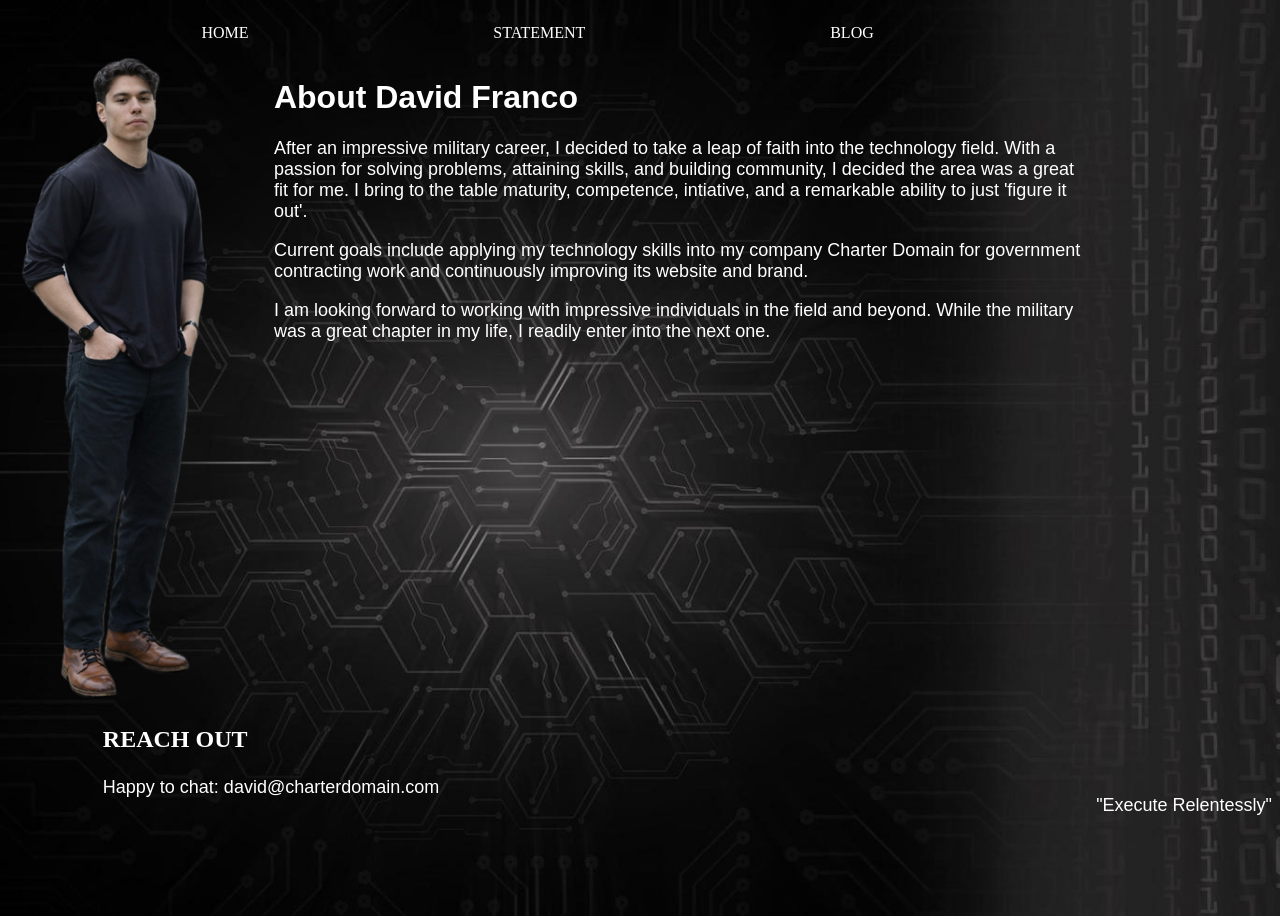
<file: index.html>
<!DOCTYPE html>
<html lang="en">
<head>
    <meta charset="UTF-8">
    <meta name="viewport" content="width=device-width, initial-scale=1.0">
    <title>Home</title>
    <link rel="stylesheet" href="style.css">
    <script src="script.js"></script>
</head>
<body>
    <div id="container">
        <nav id="header">
            <ul>
                <li><a href="./home.html">HOME</a></li>
                <li><a href="/statement.html">STATEMENT</a></li>
                <li><a href="/blog.html">BLOG</a></li>
            </ul>
        </nav>
        <div id="pic">
            <img src="images/image2.png">
        </div>
        <div id="intro">
            <h1>About David Franco</h1>
            <p style="max-width: 75%;">After an impressive military career, I decided to take a leap of faith into the technology field. With a passion for solving problems, attaining skills, and building community, I decided the area was a great fit for me. I bring to the table maturity, competence, intiative, and a remarkable ability to just 'figure it out'.</p>
            <p style="max-width: 75%;">Current goals include applying my technology skills into my company Charter Domain for government contracting work and continuously improving its website and brand.</p>
            <p style="max-width: 75%;">I am looking forward to working with impressive individuals in the field and beyond. While the military was a great chapter in my life, I readily enter into the next one.</p>
        </div>
        <footer id="foot">
            <h3>REACH OUT</h3>
            <p style="display: inline;">Happy to chat: david@charterdomain.com</p> <p style="display: inline; float: right;">"Execute Relentessly"</p>
        </footer>
    </div>
</body>
</html>
</file>
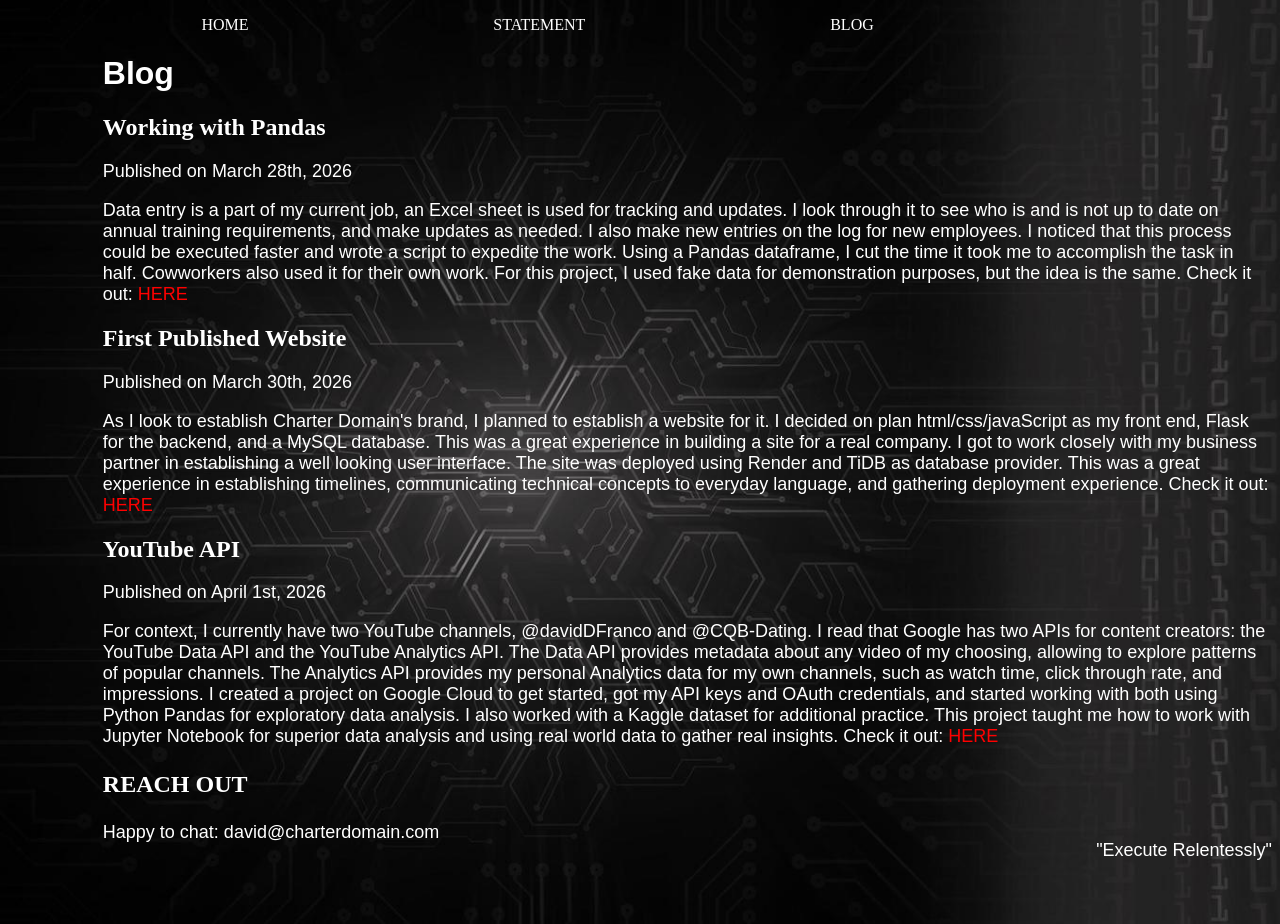
<file: blog.html>
<!DOCTYPE html>
<html lang="en">
<head>
    <meta charset="UTF-8">
    <meta name="viewport" content="width=device-width, initial-scale=1.0">
    <title>Blog</title>
    <link rel="stylesheet" href="style.css">
    <script src="script.js"></script>
</head>
<body>
    <nav>
        <ul>
            <li><a href="/index.html">HOME</a></li>
            <li><a href="/statement.html">STATEMENT</a></li>
            <li><a href="/blog.html">BLOG</a></li>
        </ul>
    </nav>
    <h1>Blog</h1>
    <article> 
		<h2>Working with Pandas</h2> 
		<p> 
			Published on March 28th, 2026 
		</p> 
		<p> 
			Data entry is a part of my current job, an Excel sheet is used for tracking and updates. I look 
			through it to see who is and is not up to date on annual training requirements, and make updates as needed.
			I also make new entries on the log for new employees. I noticed that this process could be executed 
			faster and wrote a script to expedite the work. Using a Pandas dataframe, I cut the time it took me to
			accomplish the task in half. Cowworkers also used it for their own work. For this project, I used fake data 
			for demonstration purposes, but the idea is the same. Check it out: <a href="https://github.com/dfranco01/Work-Automation-v2" class="blog-link">HERE</a>
		</p> 
	</article> 

	<article> 
		<h2>First Published Website</h2> 
		<p> 
			Published on March 30th, 2026 
		</p> 
		<p> 
			As I look to establish Charter Domain's brand, I planned to establish a website for it. I decided on plan html/css/javaScript
			as my front end, Flask for the backend, and a MySQL database. This was a great experience in building a site for a real company. 
			I got to work closely with my business partner in establishing a well looking user interface. The site was deployed using 
			Render and TiDB as database provider. This was a great experience in establishing timelines, communicating technical concepts to
			everyday language, and gathering deployment experience. Check it out: <a href="https://www.charterdomain.com" class="blog-link">HERE</a>
		</p> 
	</article> 

	<article> 
		<h2>YouTube API</h2> 
		<p> 
			Published on April 1st, 2026 
		</p> 
		<p> 
			For context, I currently have two YouTube channels, @davidDFranco and @CQB-Dating. I read that Google has two APIs for content creators: the YouTube Data API and the YouTube Analytics API. 
			The Data API provides metadata about any video of my choosing, allowing to explore patterns of popular channels. The Analytics API provides
			my personal Analytics data for my own channels, such as watch time, click through rate, and impressions. I created a project on Google Cloud to get started,
			got my API keys and OAuth credentials, and started working with both using Python Pandas for exploratory data analysis. I also worked with a Kaggle dataset for
			additional practice. This project taught me how to work with Jupyter Notebook for superior data analysis and using real world data to gather real insights.
			Check it out: <a href="https://github.com/dfranco01/My-YouTube-Analytics" class="blog-link">HERE</a>
		</p> 
	</article>
    <footer>
        <h3>REACH OUT</h3>
        <p style="display: inline;">Happy to chat: david@charterdomain.com</p> <p style="display: inline; float: right;">"Execute Relentessly"</p>
    </footer>
</body>
</html>
</file>
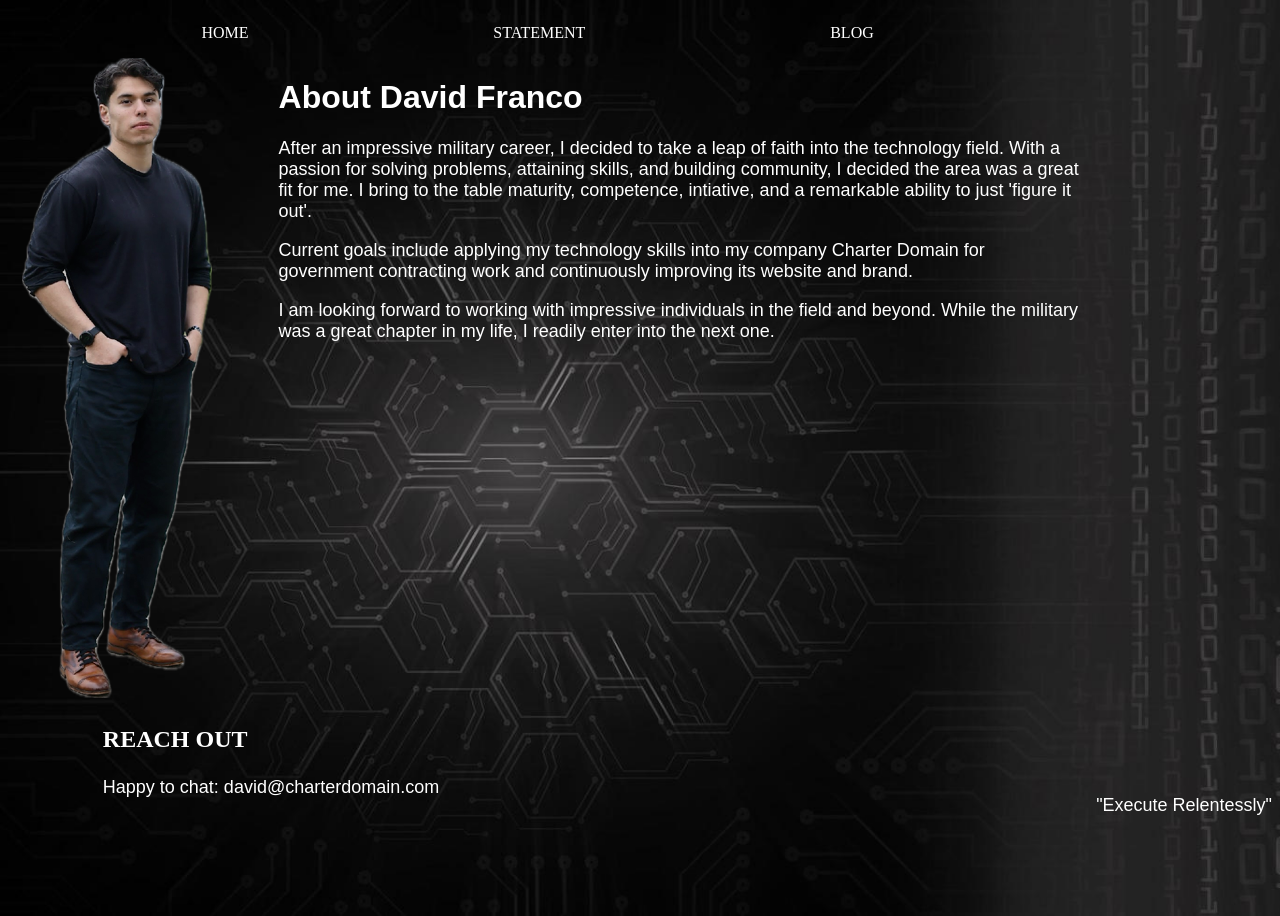
<file: home.html>
<!DOCTYPE html>
<html lang="en">
<head>
    <meta charset="UTF-8">
    <meta name="viewport" content="width=device-width, initial-scale=1.0">
    <title>Home</title>
    <link rel="stylesheet" href="style.css">
    <script src="script.js"></script>
</head>
<body>
    <div id="container">
        <nav id="header">
            <ul>
                <li><a href="./home.html">HOME</a></li>
                <li><a href="/statement.html">STATEMENT</a></li>
                <li><a href="/blog.html">BLOG</a></li>
            </ul>
        </nav>
        <div id="pic">
            <img src="images/myPic.png">
        </div>
        <div id="intro">
            <h1>About David Franco</h1>
            <p style="max-width: 75%;">After an impressive military career, I decided to take a leap of faith into the technology field. With a passion for solving problems, attaining skills, and building community, I decided the area was a great fit for me. I bring to the table maturity, competence, intiative, and a remarkable ability to just 'figure it out'.</p>
            <p style="max-width: 75%;">Current goals include applying my technology skills into my company Charter Domain for government contracting work and continuously improving its website and brand.</p>
            <p style="max-width: 75%;">I am looking forward to working with impressive individuals in the field and beyond. While the military was a great chapter in my life, I readily enter into the next one.</p>
        </div>
        <footer id="foot">
            <h3>REACH OUT</h3>
            <p style="display: inline;">Happy to chat: david@charterdomain.com</p> <p style="display: inline; float: right;">"Execute Relentessly"</p>
        </footer>
    </div>
</body>
</html>
</file>
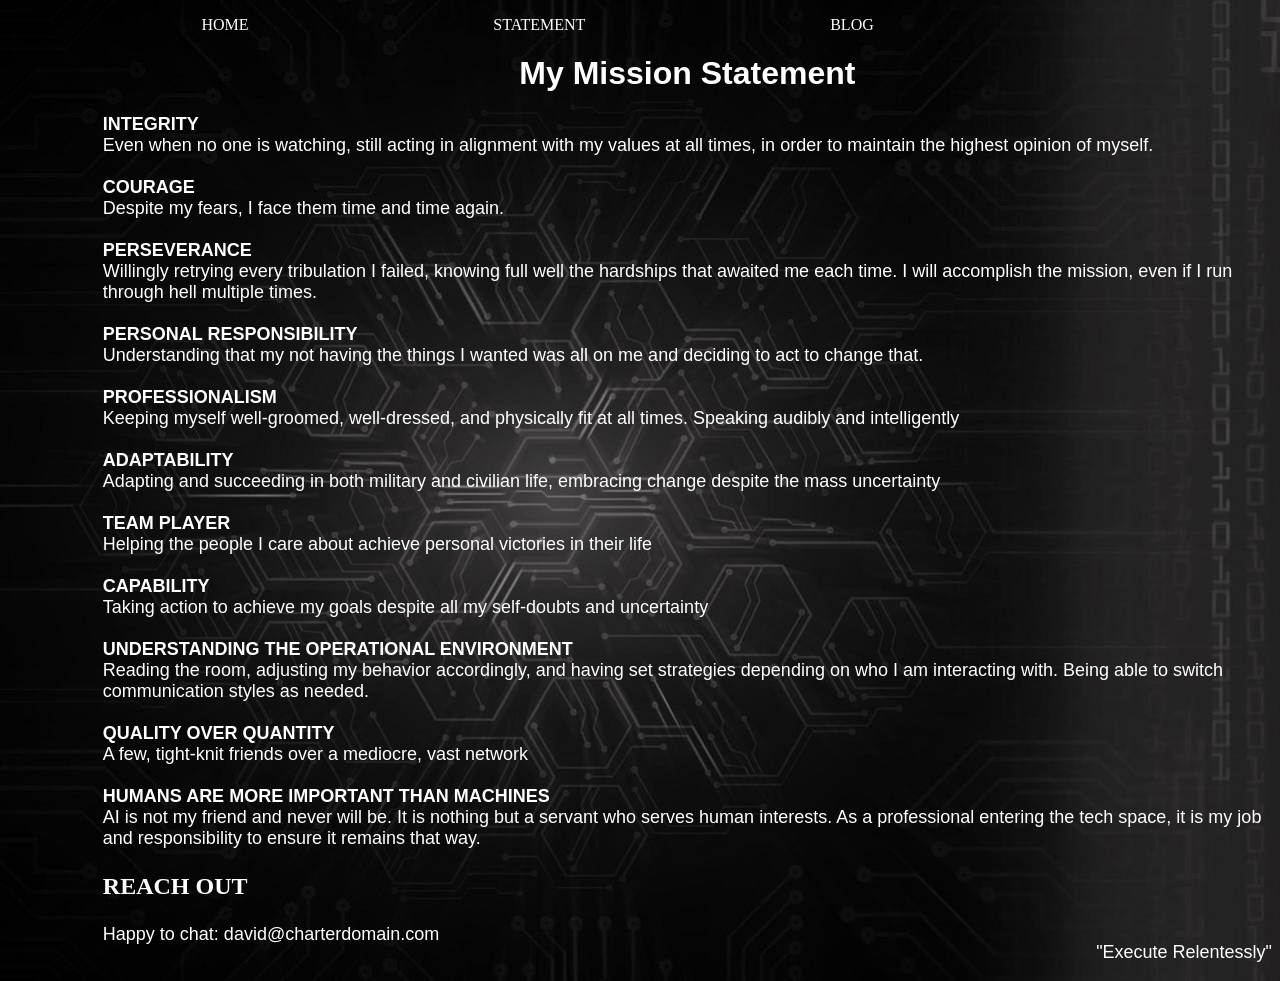
<file: statement.html>
<!DOCTYPE html>
<html lang="en">
<head>
    <meta charset="UTF-8">
    <meta name="viewport" content="width=device-width, initial-scale=1.0">
    <title>Statement</title>
    <link rel="stylesheet" href="style.css">
</head>
<body>
    <nav>
        <ul>
            <li><a href="/index.html">HOME</a></li>
            <li><a href="/statement.html">STATEMENT</a></li>
            <li><a href="/blog.html">BLOG</a></li>
        </ul>
    </nav>
    <div style="text-align: center;">
        <h1>My Mission Statement</h1>
    </div>
    <div>
        <!--<h1>My Mission Statement</h1>-->
        <p>
            <strong>INTEGRITY</strong> <br>Even when no one is watching, still acting in alignment with my values at all times, in order to maintain the highest opinion of myself. <br><br>
            <strong>COURAGE</strong><br>Despite my fears, I face them time and time again. <br><br>
            <strong>PERSEVERANCE</strong> <br>Willingly retrying every tribulation I failed, knowing full well the hardships that awaited me each time. I will accomplish the mission, even if I run through hell multiple times.<br><br>
            <strong>PERSONAL RESPONSIBILITY</strong> <br>Understanding that my not having the things I wanted was all on me and deciding to act to change that. <br><br>
            <strong>PROFESSIONALISM</strong> <br>Keeping myself well-groomed, well-dressed, and physically fit at all times. Speaking audibly and intelligently <br><br>
            <strong>ADAPTABILITY</strong> <br>Adapting and succeeding in both military and civilian life, embracing change despite the mass uncertainty <br><br>
            <strong>TEAM PLAYER</strong> <br>Helping the people I care about achieve personal victories in their life <br><br>
            <strong>CAPABILITY</strong> <br>Taking action to achieve my goals despite all my self-doubts and uncertainty <br><br>
            <strong>UNDERSTANDING THE OPERATIONAL ENVIRONMENT</strong> <br>Reading the room, adjusting my behavior accordingly, and having set strategies depending on who I am interacting with. Being able to switch communication styles as needed. <br><br>
            <strong>QUALITY OVER QUANTITY</strong> <br>A few, tight-knit friends over a mediocre, vast network <br><br>
            <strong>HUMANS ARE MORE IMPORTANT THAN MACHINES</strong><br>AI is not my friend and never will be. It is nothing but a servant who serves human interests. As a professional entering the tech space, it is my job and responsibility to ensure it remains that way.
        </p>
    </div>
    <footer>
        <h3>REACH OUT</h3>
        <p style="display: inline;">Happy to chat: david@charterdomain.com</p> <p style="display: inline; float: right;">"Execute Relentessly"</p>
    </footer>
</body>
</html>
</file>
<file: style.css>
*{
    box-sizing: border-box;
}

body{
    background-color: black;
    background-image: url('images/dark-tech.jpg');
    background-size: cover;
    min-height: 100vh;
}

h1, h2, h3, p{
    color: white;
}

h1{
    font-family:Impact, Haettenschweiler, 'Arial Narrow Bold', sans-serif;
}

h3{
    font-family: Cambria, Cochin, Georgia, Times, 'Times New Roman', serif;
    font-size: x-large;
    font-weight: bold;
}

p{
    font-family: Arial, Helvetica, sans-serif;
    font-size: large;
}

ul{
    display: flex;
    justify-content: center;
}

li{
    list-style: none;
    margin-right: 20%;
}

a{
    text-decoration: none;
    color: white;
}

a:hover{
    color: red;
}

img{
    border-radius: 10%;
}

img, p, h1, h3, h2{
    margin-left: 7.5%;
}

.blog-link{
    color: red;
}

.blog-link:hover{
    color:maroon;
}

@media (min-width:550px) {
    #container{
    display: grid;
    grid-template-areas: 
        "header header"
        "pic intro"
        "foot foot";
    }

    #header{
        grid-area: header;
    }

    #pic{
        grid-area: pic;
    }

    #intro{
        grid-area: intro;
    }

    #foot{
        grid-area: foot;
    }

}

/*@media (min-width:640px) and (max-width:767px) {
    
}

@media (min-width:768px) and (max-width:1023px){
    
}

@media (min-width:1024px) and (max-width:1279px){
    
}

@media (max-width:1280px) {
    
}*/
</file>
